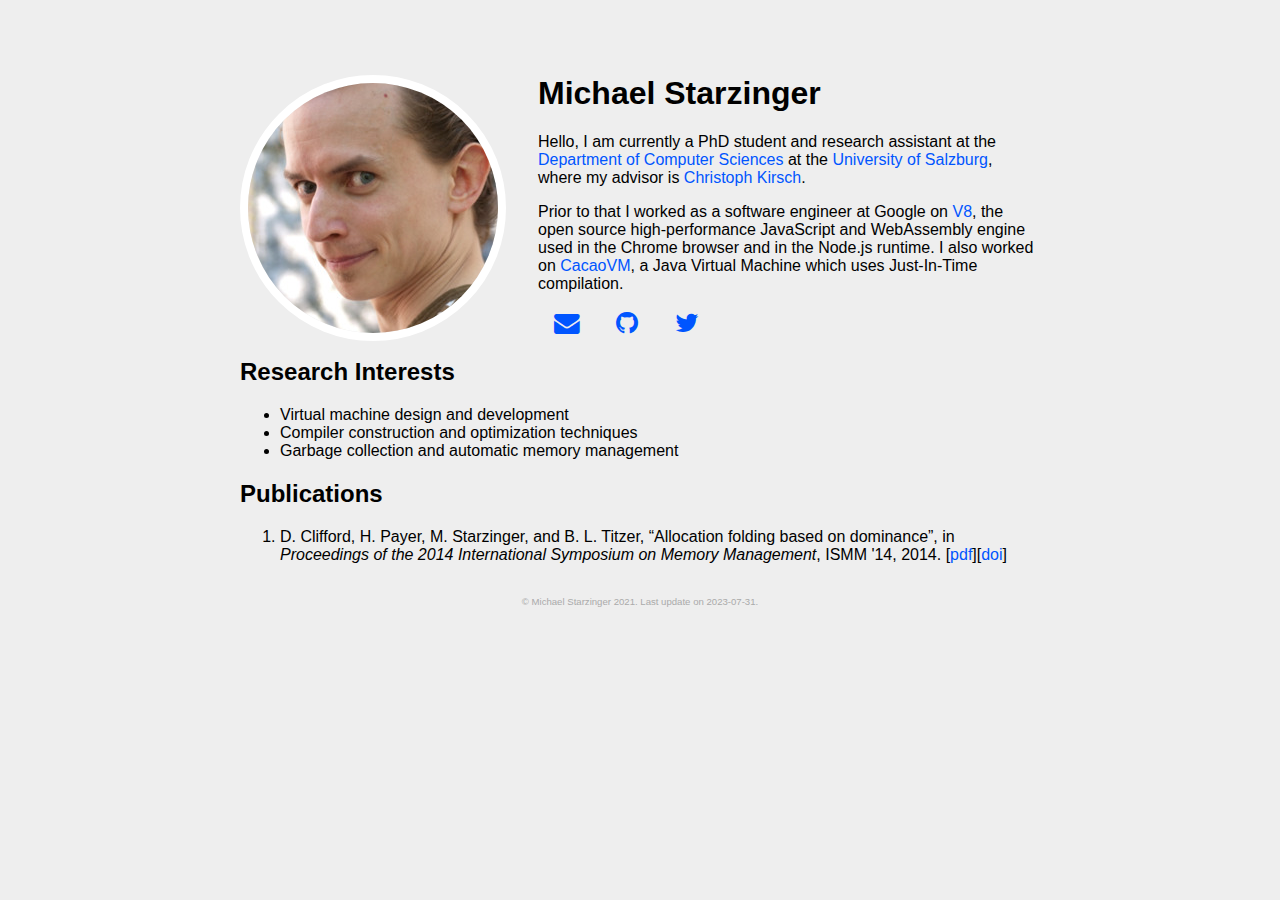
<file: index.html>
<!DOCTYPE html>
<html lang="en">
  <head>
    <meta charset="utf-8">
    <title>Michael Starzinger</title>
    <link rel="stylesheet" href="css/style.css">
    <link rel="stylesheet" href="//maxcdn.bootstrapcdn.com/font-awesome/4.7.0/css/font-awesome.min.css" integrity="sha384-wvfXpqpZZVQGK6TAh5PVlGOfQNHSoD2xbE+QkPxCAFlNEevoEH3Sl0sibVcOQVnN" crossorigin="anonymous">
    <link rel="me" href="https://mastodon.social/@mstarzinger">
    <meta name="author" content="Michael Starzinger">
    <meta name="description" content="Homepage of Michael Starzinger">
    <meta name="viewport" content="width=device-width, initial-scale=1">
  </head>
  <body>
    <img src="img/profile.jpeg" width="250" height="250" alt="Profile Picture" class="mypp">
    <h1>Michael&nbsp;Starzinger</h1>
    <p>Hello, I am currently a PhD student and research assistant at the <a href="http://cs.uni-salzburg.at/">Department of Computer Sciences</a> at the <a href="https://www.uni-salzburg.at/">University of Salzburg</a>, where my advisor is <a href="http://cs.uni-salzburg.at/~ck/">Christoph Kirsch</a>.</p>
    <p>Prior to that I worked as a software engineer at Google on <a href="https://v8.dev/">V8</a>, the open source high-performance JavaScript and WebAssembly engine used in the Chrome browser and in the Node.js runtime. I also worked on <a href="http://www.cacaojvm.org/">CacaoVM</a>, a Java Virtual Machine which uses Just-In-Time compilation.</p>
    <h2 class="myci">Contact Information</h2>
    <ul class="mycl">
      <li><a href="mailto:michael.starzinger@cs.uni-salzburg.at" title="E-Mail"><span class="fa fa-envelope"></span><span class="sr-only">E-Mail</span></a></li>
      <li><a href="https://github.com/mstarzinger" title="GitHub"><span class="fa fa-github"></span><span class="sr-only">GitHub</span></a></li>
      <li><a href="https://twitter.com/starzi" title="Twitter"><span class="fa fa-twitter"></span><span class="sr-only">Twitter</span></a></li>
    </ul>
    <h2>Research Interests</h2>
    <ul>
      <li>Virtual machine design and development</li>
      <li>Compiler construction and optimization techniques</li>
      <li>Garbage collection and automatic memory management</li>
    </ul>
    <h2>Publications</h2>
    <ol>
      <li>D.&nbsp;Clifford, H.&nbsp;Payer, M.&nbsp;Starzinger, and B.&nbsp;L. Titzer, &#8220;Allocation folding based on dominance&#8221;, in <em>Proceedings of the 2014 International Symposium on Memory Management</em>, ISMM '14, 2014. [<a href="https://research.google/pubs/pub42478.pdf">pdf</a>][<a href="https://doi.org/10.1145/2602988.2602994">doi</a>]</li>
    </ol>
    <footer>&copy; Michael Starzinger 2021. Last update on 2023-07-31.</footer>
  </body>
</html>
</file>
<file: css/style.css>
html{background-color:#eee;font-family:Montserrat,Helvetica,Arial,sans-serif;padding-left:16px;padding-right:16px}body{margin:6% auto 8px;max-width:800px}img.mypp{border:8px solid #fff;border-radius:50%;float:left;margin:0 4% 16px 0;text-align:center}h2.myci{display:none}ul.mycl{list-style-type:none;padding-left:0}ul.mycl li{display:inline;font-size:1.6em;margin:0 16px}a,a:visited{color:#05f;text-decoration:none}a:hover{color:#01f;text-decoration:underline}a:active{color:#f1f;text-decoration:underline}footer{color:#aaa;font-size:.6em;margin-top:32px;text-align:center}
</file>
